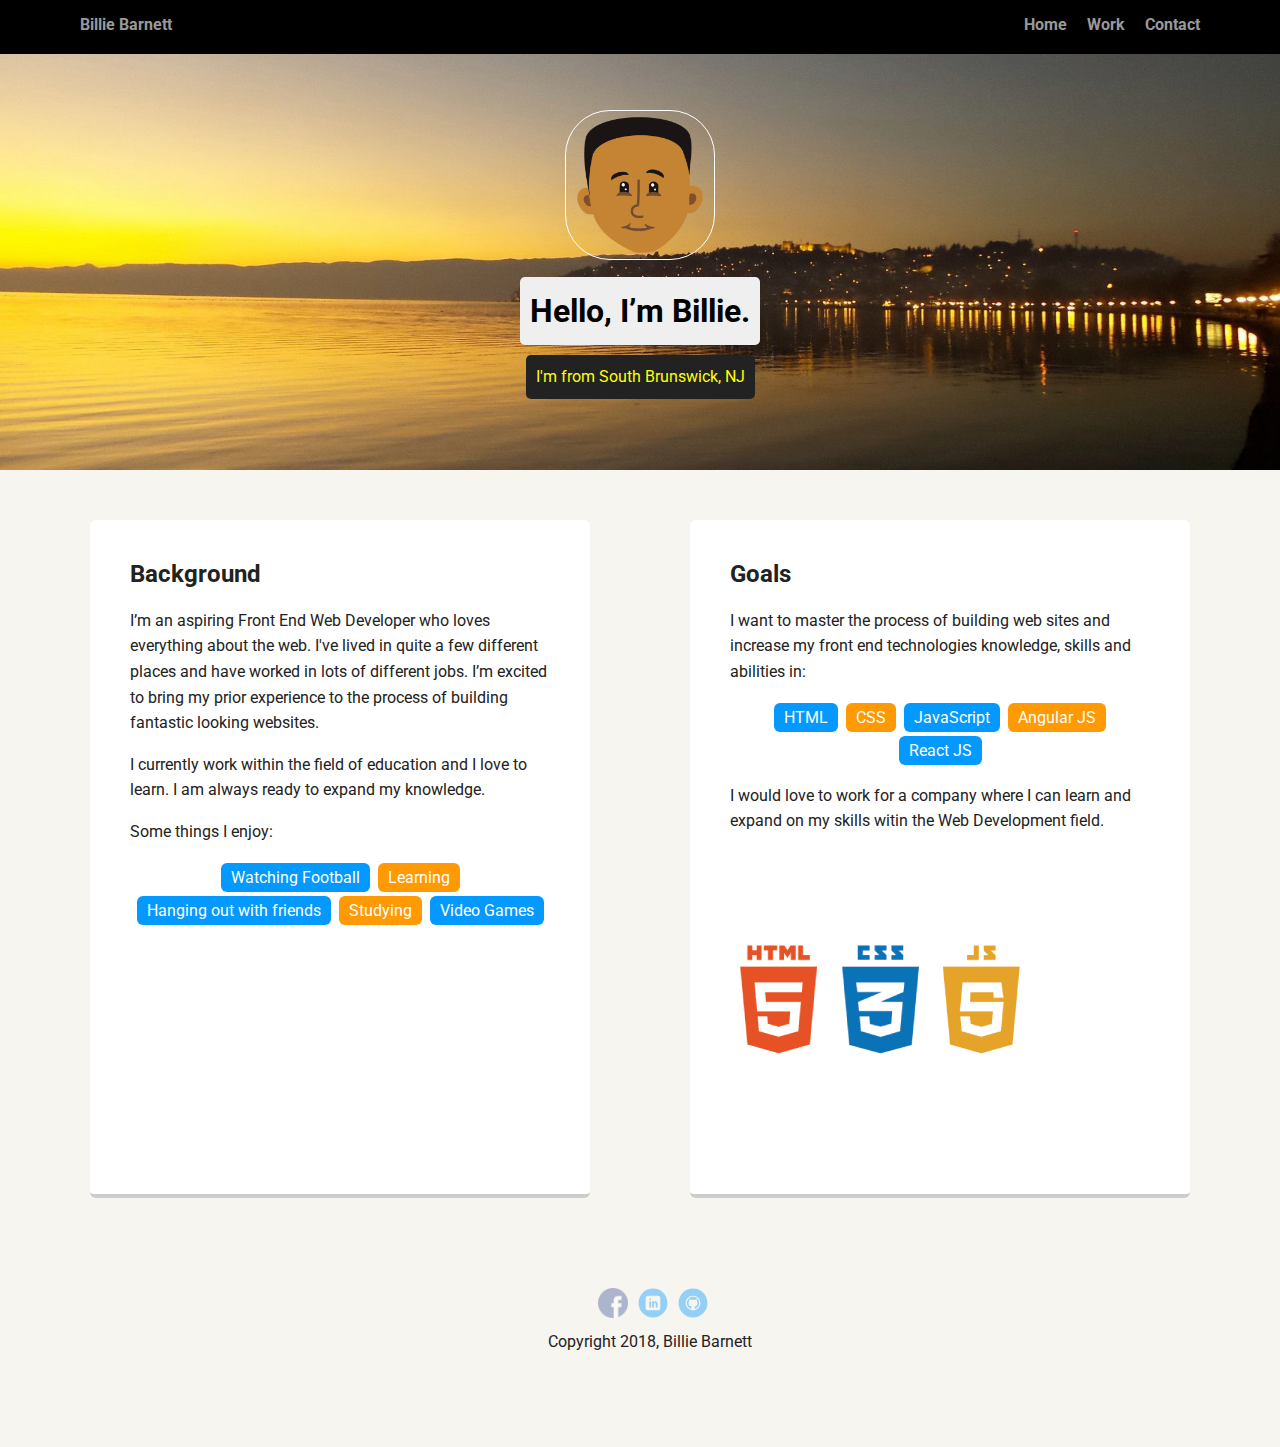
<file: index.html>
<!doctype html>
<html lang="en">
<head>
  <meta charset="utf-8">
  <title>Billie Barnett's Profile</title>
  <meta name="viewport" content="width=device-width, initial-scale=1.0">
  <link rel="stylesheet" href="styles.css">
  <link href="https://fonts.googleapis.com/css?family=Muli%7CRoboto:400,300,500,700,900" rel="stylesheet"></head>
  <body>

    <div class="main-nav">
        <ul class="nav">
          <li class="name"><a href="index.html">Billie Barnett</a></li>
          <li><a href="index.html">Home</a></li>
          <li><a href="work.html">Work</a></li>
          <li><a href="contact.html">Contact</a></li>
        </ul>
    </div>

    <header>
      <img src="images/me.png" alt="Caricature of Billie Barnett" class="profile-image">
      <h1 class="tag name">Hello, I’m Billie.</h1>
      <p class="tag location">I'm from South Brunswick, NJ</p>
    </header>

    <main class="flex">
      <div class="card">
        <h2>Background</h2>
        <p>I’m an aspiring Front End Web Developer who loves everything about the web. I've lived in quite a few different places and have worked in lots of different jobs. I’m excited to bring my prior experience to the process of building fantastic looking websites.</p>
        <p>I currently work within the field of education and I love to learn. I am always ready to expand my knowledge.</p>
        <p>Some things I enjoy:</p>
        <ul class="skills">
          <li>Watching Football</li>
          <li>Learning</li>
          <li>Hanging out with friends</li>
          <li>Studying</li>
          <li>Video Games</li>
        </ul>
      </div> 

      <div class="card">
        <h2>Goals</h2>
        <p>I want to master the process of building web sites and increase my front end technologies knowledge, skills and abilities in:</p>
        <ul class="skills">
          <li>HTML</li>
          <li>CSS</li>
          <li>JavaScript</li>
          <li>Angular JS</li>
          <li>React JS</li>
        </ul>
        <p>I would love to work for a company where I can learn and expand on my skills witin the Web Development field.</p>
        <img src="images/html-css-js.png" alt="HTML, CSS & JS">
      </div> 

    </main>
    <footer>
      <ul>
        <li><a href="https://www.facebook.com/billie.barnett.31" class="social facebook">Facebook</a></li>
        <li><a href="https://www.linkedin.com/in/billie-barnett-42113b114/" class="social linkedin">LinkedIn</a></li>
        <li><a href="https://github.com/BillieBarnett/Portfolio" class="social github">Github</a></li>
      </ul>
      <p class="copyright">Copyright 2018, Billie Barnett</p>
    </footer>
  </body>
  </html>
</file>
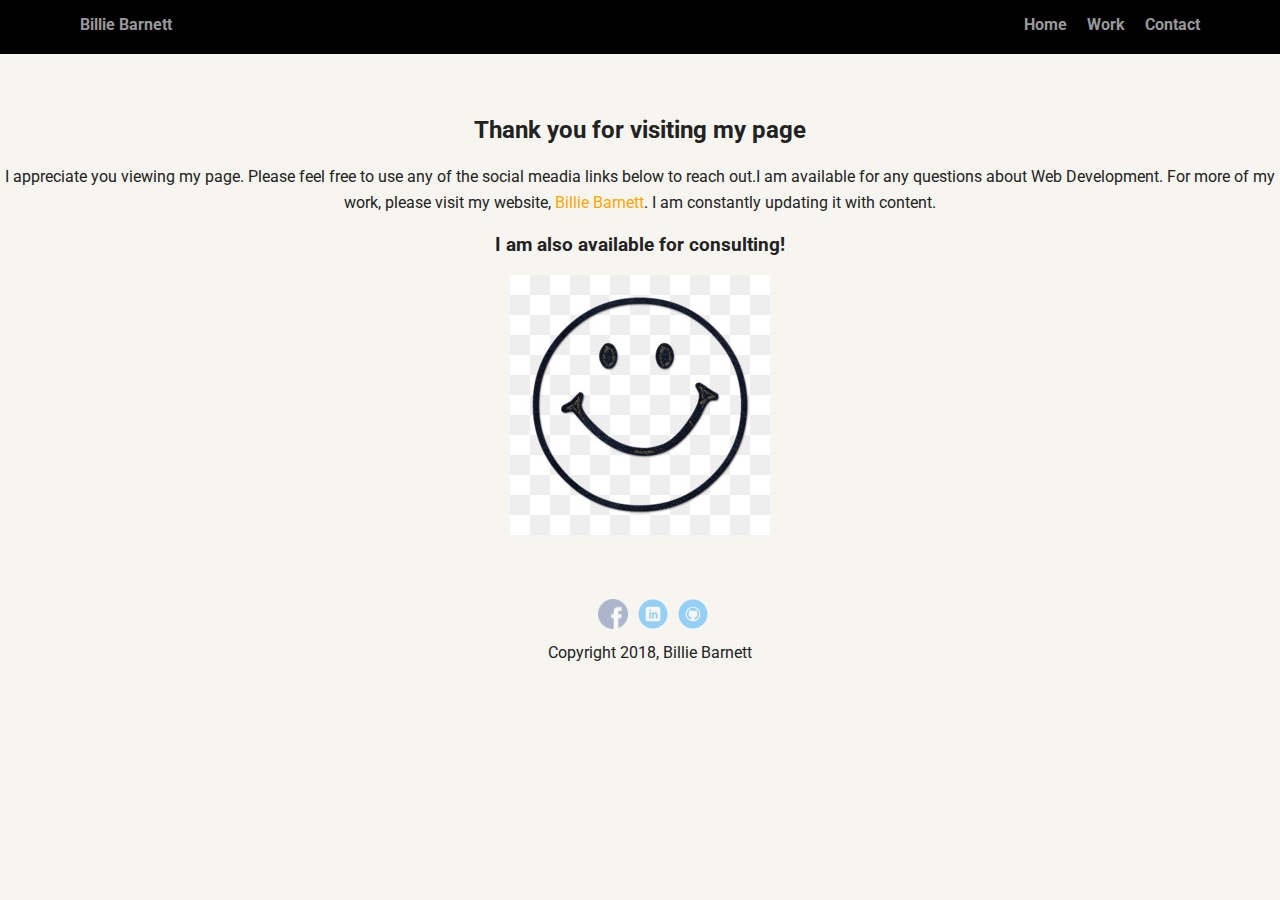
<file: contact.html>
<!doctype html>
<html lang="en">
<head>
  <meta charset="utf-8">
  <title>Billie Barnett's Profile</title>
  <meta name="viewport" content="width=device-width, initial-scale=1.0">
  <link rel="stylesheet" href="styles.css">
  <link href="https://fonts.googleapis.com/css?family=Muli%7CRoboto:400,300,500,700,900" rel="stylesheet"></head>
  <body>

    <div class="main-nav">
        <ul class="nav">
          <li class="name"><a href="index.html">Billie Barnett</a></li>
          <li><a href="index.html">Home</a></li>
          <li><a href="work.html">Work</a></li>
          <li><a href="contact.html">Contact</a></li>
        </ul>
    </div>
    <main>
    <h2 class="page-head">Thank you for visiting my page</h2>
    <p>I appreciate you viewing my page. Please feel free to use any of the social meadia links below to reach out.I am available for any questions about Web Development. For more of my work, please visit my website, <a href="https://bbarnett724.wixsite.com/portfolio" class="website">Billie Barnett</a>. I am constantly updating it with content.</p>

    <h3>I am also available for consulting!</h3><img src="images/smiley.jpg" alt="Smiley Face" class="smiley">

    </main>
    <footer>
      <ul>
        <li><a href="https://www.facebook.com/billie.barnett.31" class="social facebook">Facebook</a></li>
        <li><a href="https://www.linkedin.com/in/billie-barnett-42113b114/" class="social linkedin">LinkedIn</a></li>
        <li><a href="https://github.com/BillieBarnett/Portfolio" class="social github">Github</a></li>
      </ul>
      <p class="copyright">Copyright 2018, Billie Barnett</p>
    </footer>
  </body>
  </html>
</file>
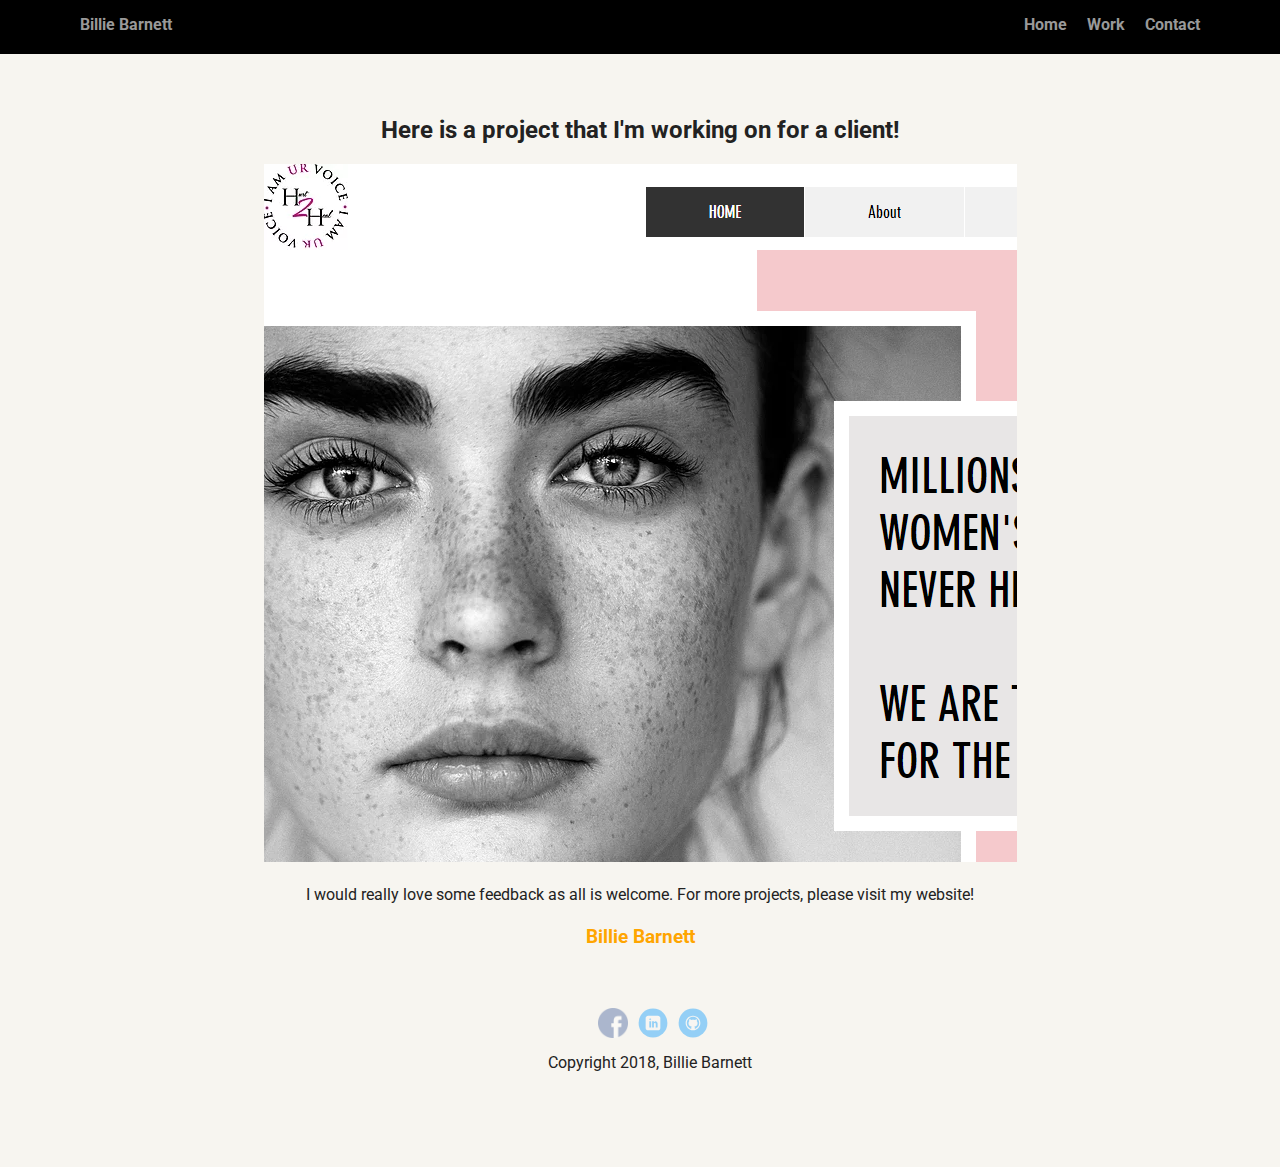
<file: work.html>
<!doctype html>
<html lang="en">
<head>
  <meta charset="utf-8">
  <title>Billie Barnett's Profile</title>
  <meta name="viewport" content="width=device-width, initial-scale=1.0">
  <link rel="stylesheet" href="styles.css">
  <link href="https://fonts.googleapis.com/css?family=Muli%7CRoboto:400,300,500,700,900" rel="stylesheet"></head>
  <body>

    <div class="main-nav">
        <ul class="nav">
          <li class="name"><a href="index.html">Billie Barnett</a></li>
          <li><a href="index.html">Home</a></li>
          <li><a href="work.html">Work</a></li>
          <li><a href="contact.html">Contact</a></li>
        </ul>
    </div>
    <main>
    
        <h2 class="page-head">Here is a project that I'm working on for a client!</h2>
        <a href="https://bbarnett724.wixsite.com/hurt2heal" class="h2h"><img src="images/H2H.PNG" alt="Hurt2Heal"></a>

        <p>I would really love some feedback as all is welcome. For more projects, please visit my website!</p>
        <h3><a href="https://bbarnett724.wixsite.com/portfolio" class="website">Billie Barnett</a></h3>



    </main>
    <footer>
      <ul>
        <li><a href="https://www.facebook.com/billie.barnett.31" class="social facebook">Facebook</a></li>
        <li><a href="https://www.linkedin.com/in/billie-barnett-42113b114/" class="social linkedin">LinkedIn</a></li>
        <li><a href="https://github.com/BillieBarnett/Portfolio" class="social github">Github</a></li>
      </ul>
      <p class="copyright">Copyright 2018, Billie Barnett</p>
    </footer>
  </body>
  </html>
</file>
<file: styles.css>
/* Global Layout Set-up */
* { 
  box-sizing: border-box;
}
  
body {
  margin: 0;
  padding: 0;
  text-align: center;
  font-family: 'Roboto', sans-serif;
  color: #222;
  background: #f7f5f0;
}
/* Link Styles */

a {
  text-decoration: none;
  color: #999;
}
a:hover {
  color: #6633ff;
}

/* Section Styles */

.main-nav {
  width: 100%;
  background: black;
  min-height: 30px;
  padding: 10px;
  position: fixed;
  text-align: center;
}
.nav {
  display: flex;
  justify-content: space-around;
  font-weight: 700;
  list-style-type: none;
  margin: 0 auto;
  padding: 0;
}

.nav .name {
    display: block;
    margin-right: auto;
    color: white;
}
.nav li {
  padding: 5px 10px 10px 10px;
}
.nav a {
  transition: all .5s;
}
.nav a:hover {
  color: white
}

header {
  text-align: center;
  background: url('images/sunset.jpg') no-repeat center ;
  background-size: cover;
  overflow: hidden;
  padding-top: 60px;
}
header {
  line-height: 1.5;
}
header .profile-image {
  margin-top: 50px;
  width: 150px;
  height: 150px;
  border-radius: 30%;
  border: 1px solid white;
  transition: all .5s;
}
header .profile-image:hover {
  transform: scale(1.2) rotate(5deg);
  border-color: #ff9904;
}
.tag {
  background-color: #efefef;
  color: black;
  padding: 10px;
  border-radius: 5px;
  display: table;
  margin: 10px auto;
} 
.location {
  background-color: #222;
  color: yellow;
}
.card {
  margin: 30px;
  padding: 20px 40px 40px;
  max-width: 500px;
  text-align: left;
  background: #fff;
  border-bottom: 4px solid #ccc;
  border-radius: 6px;
  transition: all .5s;
}
.card:hover {
  border-color: #ff99ff;
}

ul.skills {
  padding: 0;
  text-align: center;
}

.skills li {
  border-radius: 6px;
  display: inline-block;
  background: #ff9904;
  color: white;
  padding: 5px 10px;
  margin: 2px;
}

.skills li:nth-child(odd) {
  background: #0399ff;
}


footer {
  width: 100%;
  min-height: 30px;
  padding: 20px 0 40px 20px;
}

footer .copyright {
  top: -8px;
  font-size: .75em;
}

footer ul {
  list-style-type: none;
  margin: 0;
  padding: 0;
}

footer ul li {
  display: inline-block;
}

a.social {
  display: inline-block;
  text-indent: -9999px;
  margin-left: 5px;
  width: 30px;
  height: 30px;
  background-size: 30px 30px;
  opacity: .4;
  transition: all .5s;
}
a.facebook {
  background-image: url(images/facebook.png);
}
a.linkedin {
  background-image: url(images/linkedin.svg);
}
a.github {
  background-image: url(images/github.svg);
}
a.social:hover {
  opacity: 1;
}
.clearfix {
  clear: both;
}

/* 
*
*
* Contact Page
*
*
*/

.page-head {
  margin-top: 4em;
}

.website {
  color: orange;
}


/* Styles for larger screens */
@media screen and (min-width: 720px) {
  
  .flex {
      display: -ms-flexbox;      /* TWEENER - IE 10 */
      display: flex; 
      max-width: 1200px;
      -ms-flex-pack: distribute;
      justify-content: space-around;
      margin: 0 auto;
  }

  header {
    min-height: 470px;
  }

  .nav {
    max-width: 1200px;
    padding: 0 30px;
  }


  main {
    padding-top: 20px;
  }

  main p {
    line-height: 1.6em;
  }

  footer {
    font-size: 1.3em;
    max-width: 1200px;
    margin: 40px auto;
  }

}
</file>
